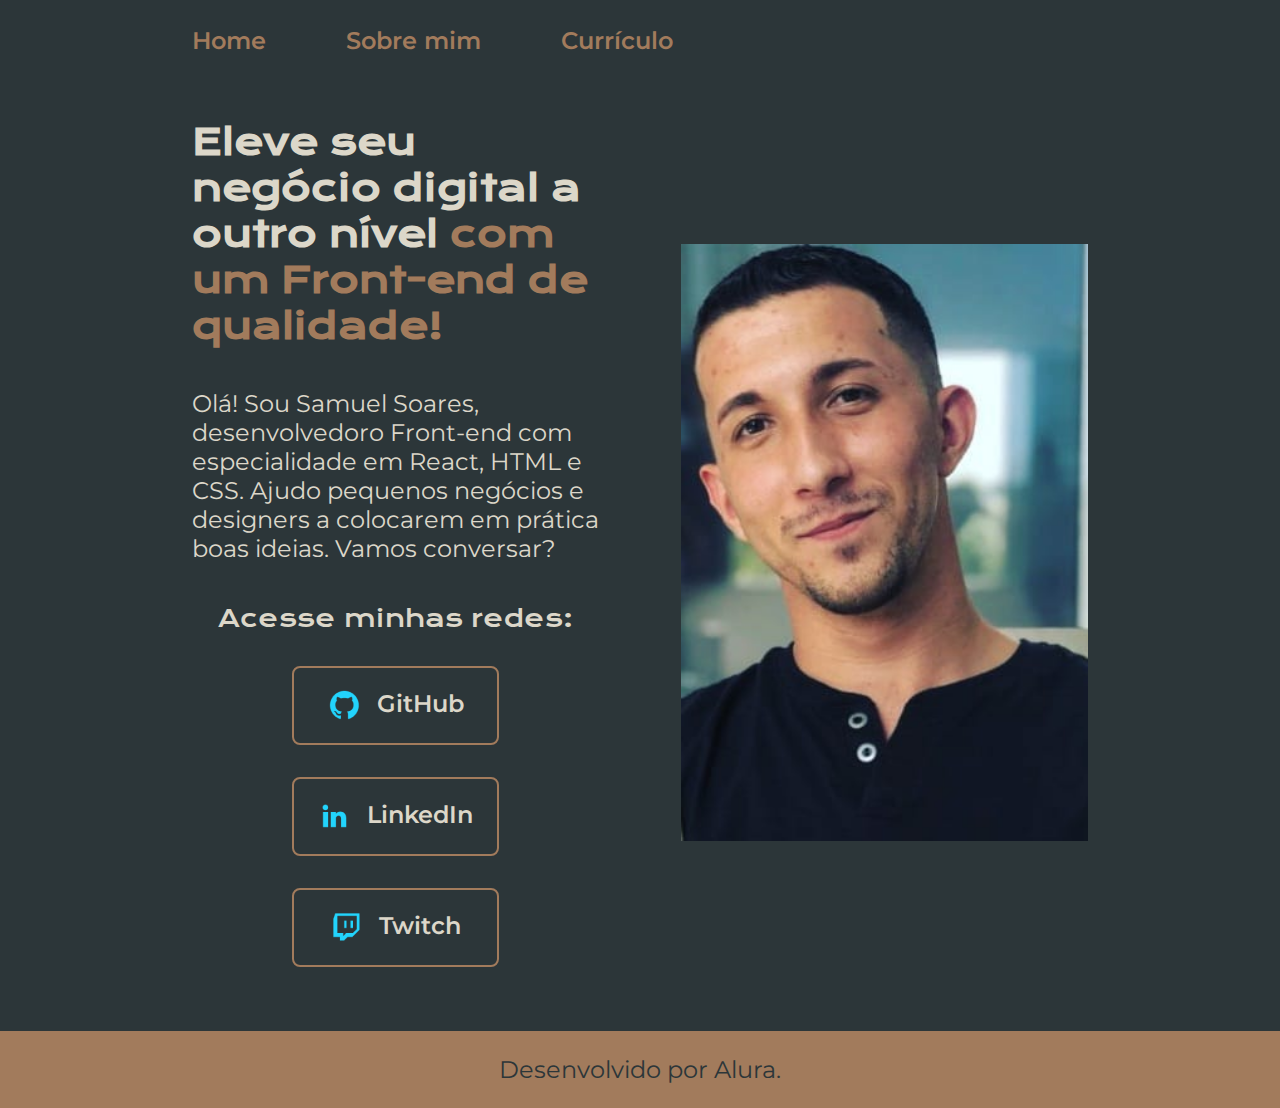
<file: index.html>
<!DOCTYPE html>
<html lang="pt-br">
<head>
    <meta charset="UTF-8">
    <meta name="viewport" content="width=device-width, initial-scale=1.0">
    <title>Portfolio</title>
    <link rel="stylesheet" href="./styles/style.css">
</head>
<body>
     <header class="cabecalho">
        <nav class="cabecalho__menu">
            <a class="cabecalho__menu__link" href="index.html">Home</a>
            <a class="cabecalho__menu__link" href="about.html">Sobre mim</a>
            <a class="cabecalho__menu__link" href="curriculum.html">Currículo</a>
        </nav>
     </header>
     <main class="apresentacao">
        <section class="apresentacao__conteudo">
            <h1 class="apresentacao__conteudo__titulo">Eleve seu negócio digital a outro nível <strong class="destaque-titulo"> com um Front-end de qualidade!</strong></h1>
            <p class="apresentacao__conteudo__texto">Olá! Sou Samuel Soares, desenvolvedoro Front-end com especialidade em React, HTML e CSS. Ajudo pequenos negócios e designers a colocarem em prática boas ideias. Vamos conversar?</p>
            <div class="apresentacao__links">
                <h2 class="apresentacao__links__subtitulo">Acesse minhas redes:</h2>
                <a class="apresentacao__links__navegacao" href="https://www.instagram.com/samuelsoares102">
                    <img src="./assets/github.png" alt="">
                    GitHub
                </a>
                <a class="apresentacao__links__navegacao" href="https://www.linkedin.com/in/samuel-soares-0b929a227/">
                    <img src="./assets/linkedin.png" alt="">
                    LinkedIn
                </a>
                <a class="apresentacao__links__navegacao" href="https://www.instagram.com/samuelsoares102">
                    <img src="./assets/twitch.png" alt="">
                    Twitch
                </a>
            </div>
        </section>
        <img class="apresentacao__imagem" src="./assets/Imagem.jpeg" alt="Foto do Samuel Soares">
     </main>
     <footer class="rodape">
        <p>Desenvolvido por Alura.</p>
     </footer>
</body>
</html>
</file>
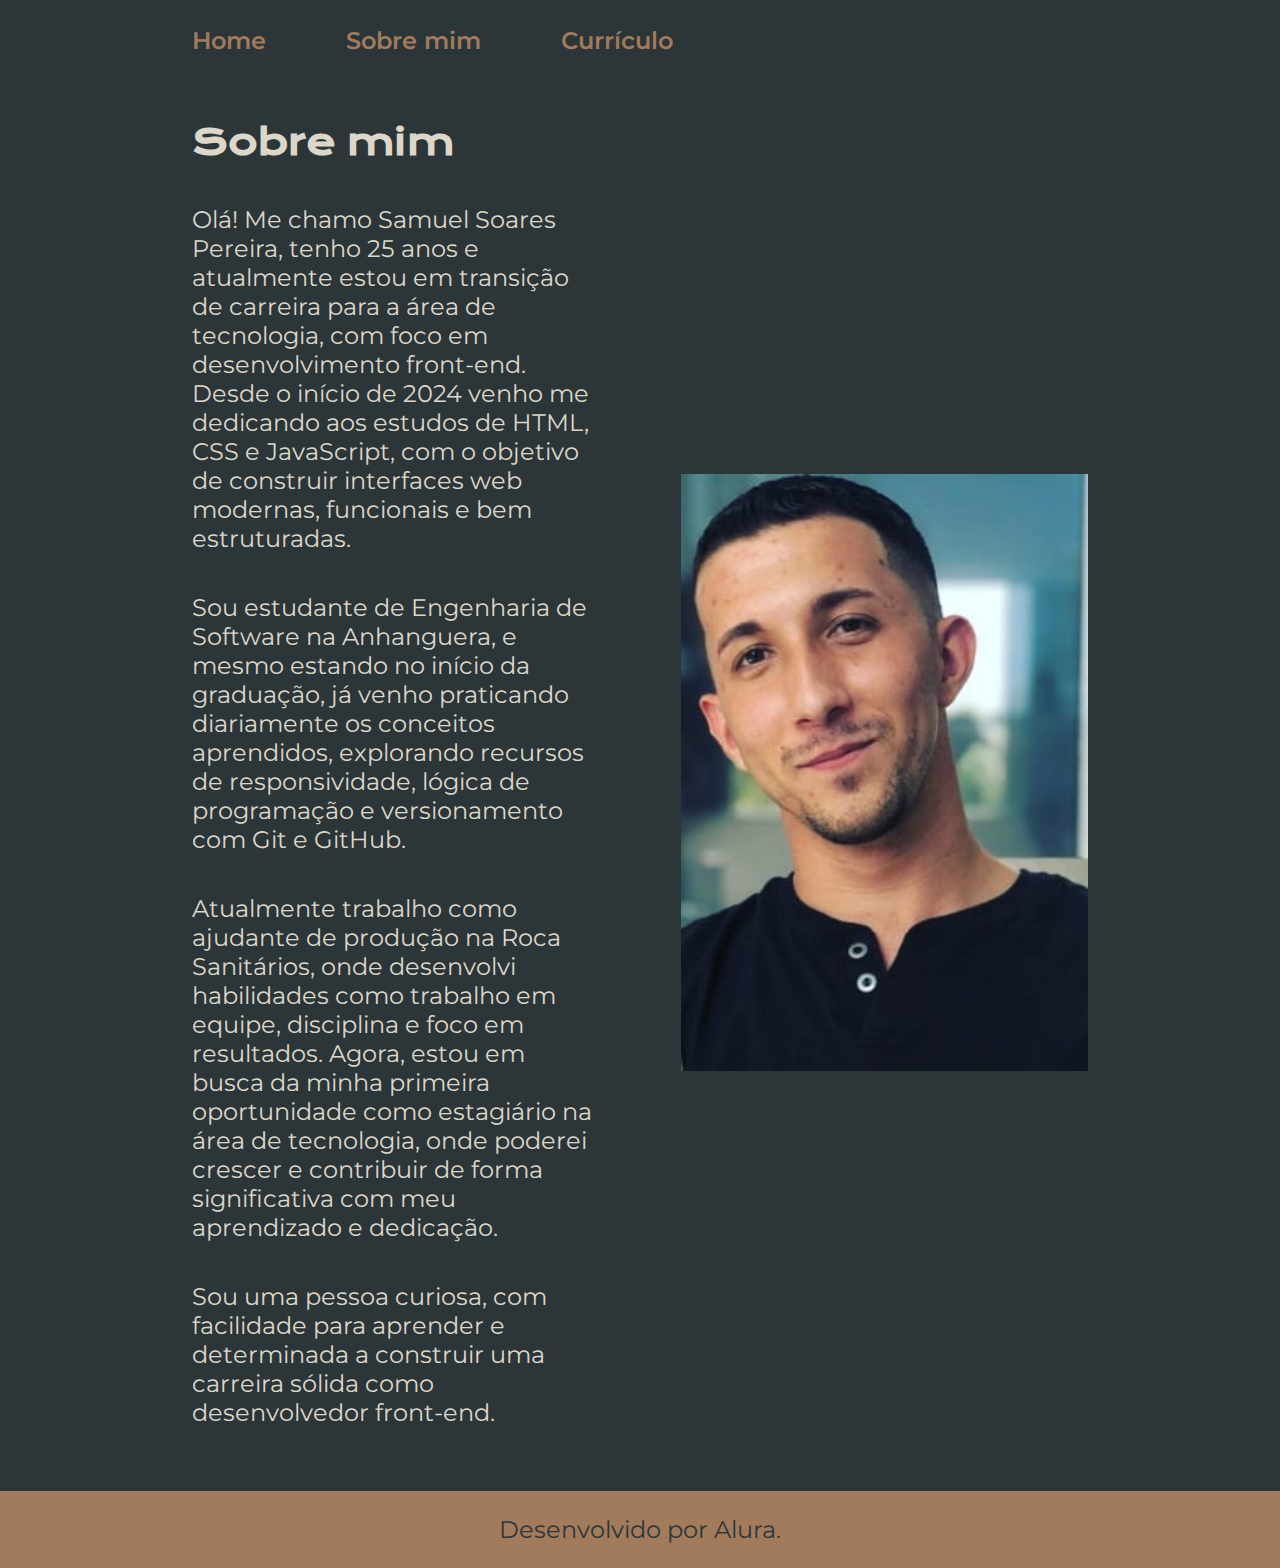
<file: about.html>
<!DOCTYPE html>
<html lang="pt-br">
<head>
    <meta charset="UTF-8">
    <meta name="viewport" content="width=device-width, initial-scale=1.0">
    <title>Sobre mim</title>
    <link rel="stylesheet" href="./styles/style.css">
</head>
<body>
    <header class="cabecalho">
        <nav class="cabecalho__menu">
            <a class="cabecalho__menu__link" href="index.html">Home</a>
            <a class="cabecalho__menu__link" href="about.html">Sobre mim</a>
            <a class="cabecalho__menu__link" href="curriculum.html">Currículo</a>
        </nav>
     </header>
    <main class="apresentacao">
         <section class="apresentacao__conteudo">
            <h1 class="apresentacao__conteudo__titulo">Sobre mim</h1>
            <p class="apresentacao__conteudo__texto">Olá! Me chamo Samuel Soares Pereira, tenho 25 anos e atualmente estou em transição de carreira para a área de tecnologia, com foco em desenvolvimento front-end. Desde o início de 2024 venho me dedicando aos estudos de HTML, CSS e JavaScript, com o objetivo de construir interfaces web modernas, funcionais e bem estruturadas.</p>
            <p class="apresentacao__conteudo__texto">Sou estudante de Engenharia de Software na Anhanguera, e mesmo estando no início da graduação, já venho praticando diariamente os conceitos aprendidos, explorando recursos de responsividade, lógica de programação e versionamento com Git e GitHub.</p>
            <p class="apresentacao__conteudo__texto">Atualmente trabalho como ajudante de produção na Roca Sanitários, onde desenvolvi habilidades como trabalho em equipe, disciplina e foco em resultados. Agora, estou em busca da minha primeira oportunidade como estagiário na área de tecnologia, onde poderei crescer e contribuir de forma significativa com meu aprendizado e dedicação.</p>
            <p class="apresentacao__conteudo__texto">Sou uma pessoa curiosa, com facilidade para aprender e determinada a construir uma carreira sólida como desenvolvedor front-end.</p>
         </section>
         <img class="apresentacao__imagem" src="./assets/Imagem.jpeg" alt="Foto do Samuel Soares">
    </main>
    <footer class="rodape">
        <p>Desenvolvido por Alura.</p>
     </footer>
</body>
</html>
</file>
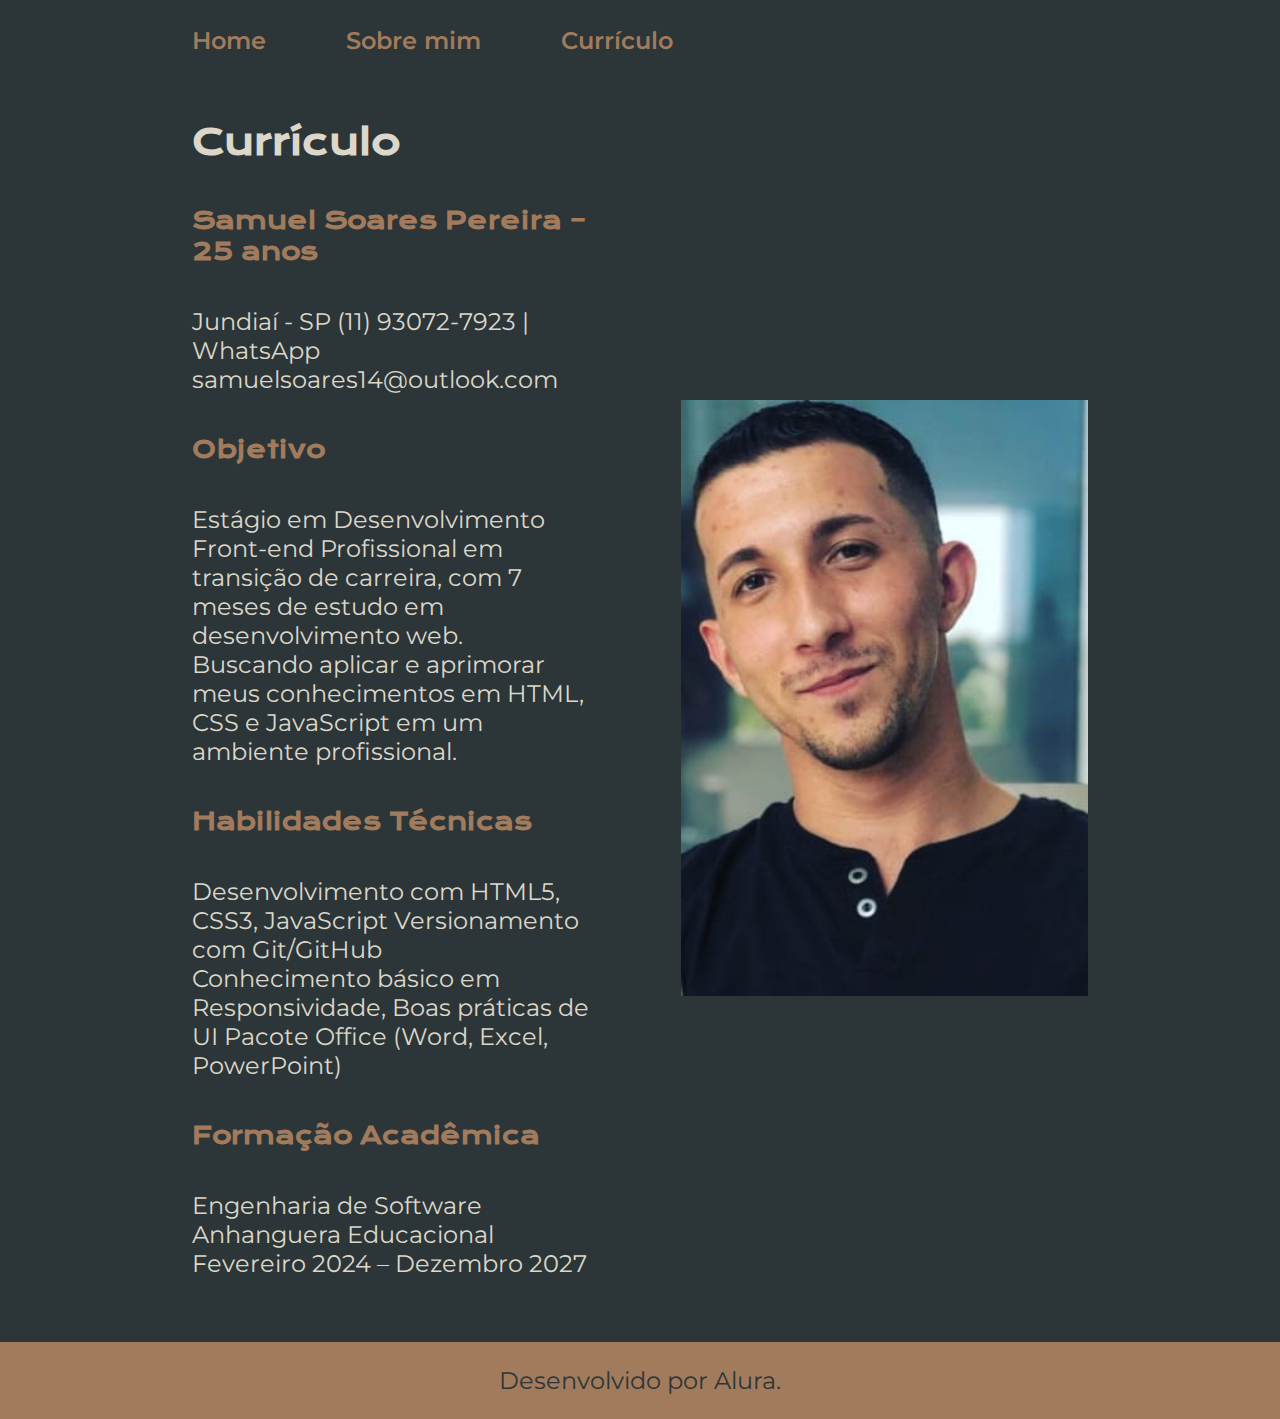
<file: curriculum.html>
<!DOCTYPE html>
<html lang="en">
<head>
    <meta charset="UTF-8">
    <meta name="viewport" content="width=device-width, initial-scale=1.0">
    <title>Currículo</title>
    <link rel="stylesheet" href="./styles/style.css">
</head>
<body>
    <header class="cabecalho">
        <nav class="cabecalho__menu">
            <a class="cabecalho__menu__link" href="index.html">Home</a>
            <a class="cabecalho__menu__link" href="about.html">Sobre mim</a>
            <a class="cabecalho__menu__link" href="curriculum.html">Currículo</a>
        </nav>
     </header>
     <main class="apresentacao">
        <section class="apresentacao__conteudo">
            <h1 class="apresentacao__conteudo__titulo">Currículo</h1>
            <h2 class="apresentacao__links__subtitulo"><strong class="destaque-titulo">Samuel Soares Pereira – 25 anos</strong></h2>
            <p class="apresentacao__conteudo__texto">
                Jundiaí - SP
                (11) 93072-7923 | WhatsApp
                samuelsoares14@outlook.com
                <br>
            </p>
            <h2 class="apresentacao__links__subtitulo"><strong class="destaque-titulo">Objetivo</strong></h2>
            <p class="apresentacao__conteudo__texto">
                Estágio em Desenvolvimento Front-end
                Profissional em transição de carreira, com 7 meses de estudo em desenvolvimento web.
                <br>Buscando aplicar e aprimorar meus conhecimentos em HTML, CSS e JavaScript em um ambiente profissional.
            </p>
            <h2 class="apresentacao__links__subtitulo"><strong class="destaque-titulo">Habilidades Técnicas</strong></h2>
            <p class="apresentacao__conteudo__texto">
                Desenvolvimento com HTML5, CSS3, JavaScript
                Versionamento com Git/GitHub
                <br>Conhecimento básico em Responsividade, Boas práticas de UI
                Pacote Office (Word, Excel, PowerPoint)
            </p>
            <h2 class="apresentacao__links__subtitulo"><strong class="destaque-titulo">Formação Acadêmica</strong></h2>
            <p class="apresentacao__conteudo__texto">
                Engenharia de Software
                Anhanguera Educacional
                Fevereiro 2024 – Dezembro 2027
            </p>
        </section>
        <img class="apresentacao__imagem" src="./assets/Imagem.jpeg" alt="Foto do Samuel Soares">
     </main>
     <footer class="rodape">
        <p>Desenvolvido por Alura.</p>
     </footer>
</body>
</html>
</file>
<file: styles/style.css>
@import url('https://fonts.googleapis.com/css2?family=Krona+One&family=Montserrat:wght@400;600&display=swap');

:root {
    --cor-primaria: #2C3639;
    --cor-secundaria: #DCD7C9;
    --cor-terciaria: #A27B5C;
    --cor-hover: #3F4E4F;

    --fonte-primaria: "Krona One", sans-serif;
    --fonte-secundaria:  "Montserrat", sans-serif;
}

* {
    margin: 0;
    padding: 0;
}

html, body {
    /*height: 100%;  Garante que o body ocupe toda a altura da janela */
    display: flex;
    flex-direction: column; /* Define o layout em coluna */
}

body {
    box-sizing: border-box;
    background-color: var(--cor-primaria);
    color: var(--cor-secundaria);
}

.cabecalho {
    padding: 2% 0% 0% 15%;
}

.cabecalho__menu {
    display: flex;
    gap: 80px;
}

.cabecalho__menu__link {
    font-family: var(--fonte-secundaria);
    font-size: 1.5rem;
    font-weight: 600;
    color: var(--cor-terciaria);
    text-decoration: none;
}

.apresentacao {
    padding: 5% 15%;
    display: flex;
    align-items: center;
    justify-content: space-between;
    gap: 82px;
}

.apresentacao__conteudo {
    width:50%;
    display: flex;
    flex-direction: column;
    gap: 40px;
}

.apresentacao__conteudo__titulo {
    font-size: 2.25rem;
    font-family: var(--fonte-primaria);
}

.destaque-titulo {
    color: var(--cor-terciaria);
}

.apresentacao__conteudo__texto {
    font-size: 1.5rem;
    font-family: var(--fonte-secundaria);
}

.apresentacao__links {
    display: flex;
    flex-direction: column;
    align-items: center;
    justify-content: space-between;
    gap: 32px;
}

.apresentacao__links__subtitulo {
    font-family: var(--fonte-primaria);
    font-weight: 400;
    font-size: 1.5rem;
}

.apresentacao__links__navegacao {
    display: flex;
    justify-content: center;
    gap: 16px;
    border: 2px solid var(--cor-terciaria);
    width: 50%;
    text-align: center;
    border-radius: 8px;
    font-size: 1.5rem;
    padding: 21.5px 0;
    text-decoration: none;
    color: var(--cor-secundaria);
    font-family: var(--fonte-secundaria);
    font-weight: 600;
}

.apresentacao__links__navegacao:hover {
    background-color: var(--cor-hover);
}

.apresentacao__imagem {
    width: 50%;
}

.rodape {
    padding: 24px;
    color: var(--cor-primaria);
    background-color: var(--cor-terciaria);
    text-align: center;
    font-family: var(--fonte-secundaria);
    font-size: 1.5rem;
    font-weight: 400;
}

@media (max-width: 1200px) {
    .cabecalho {
        padding: 10%;
    }

    .cabecalho__menu {
        justify-content: center;
        gap: 30px;
    }

    .apresentacao {
        flex-direction: column-reverse;
        padding: 5%;
    }

    .apresentacao__conteudo {
        width: auto;
    }
}
</file>
